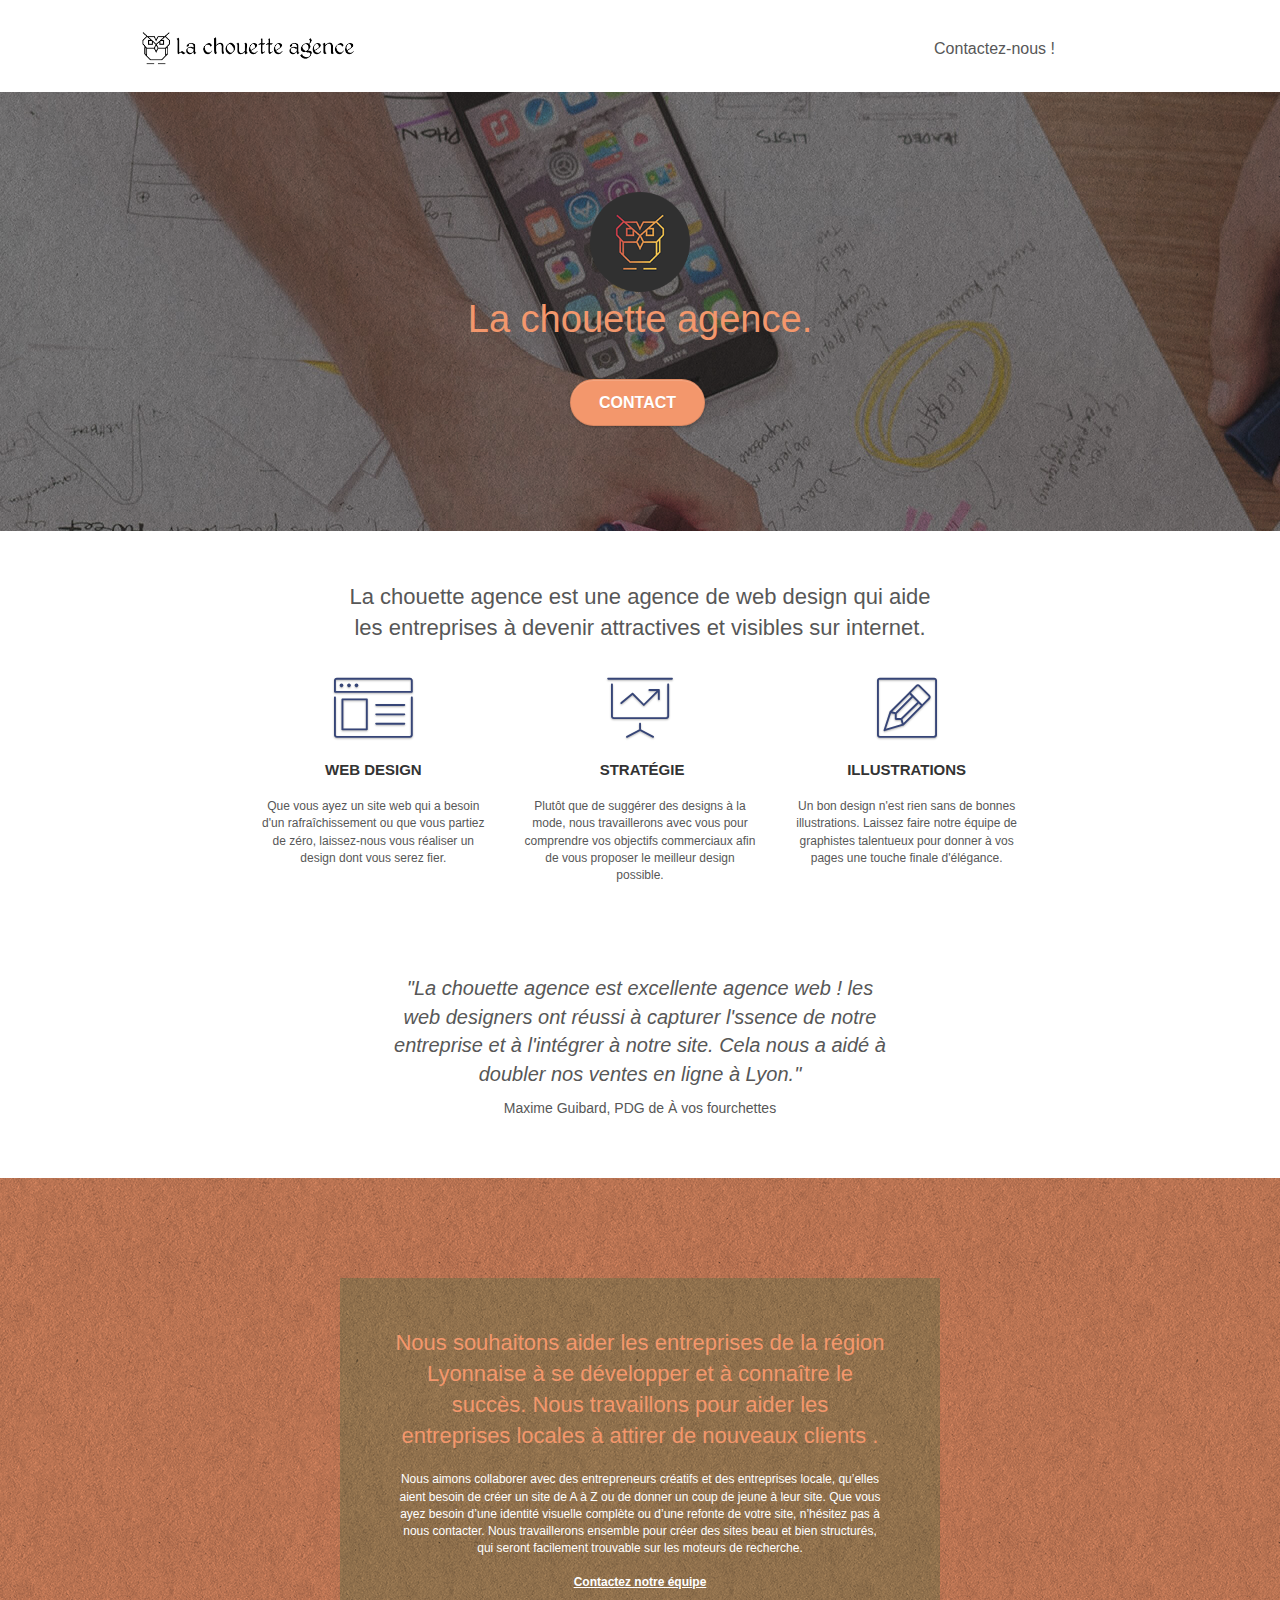
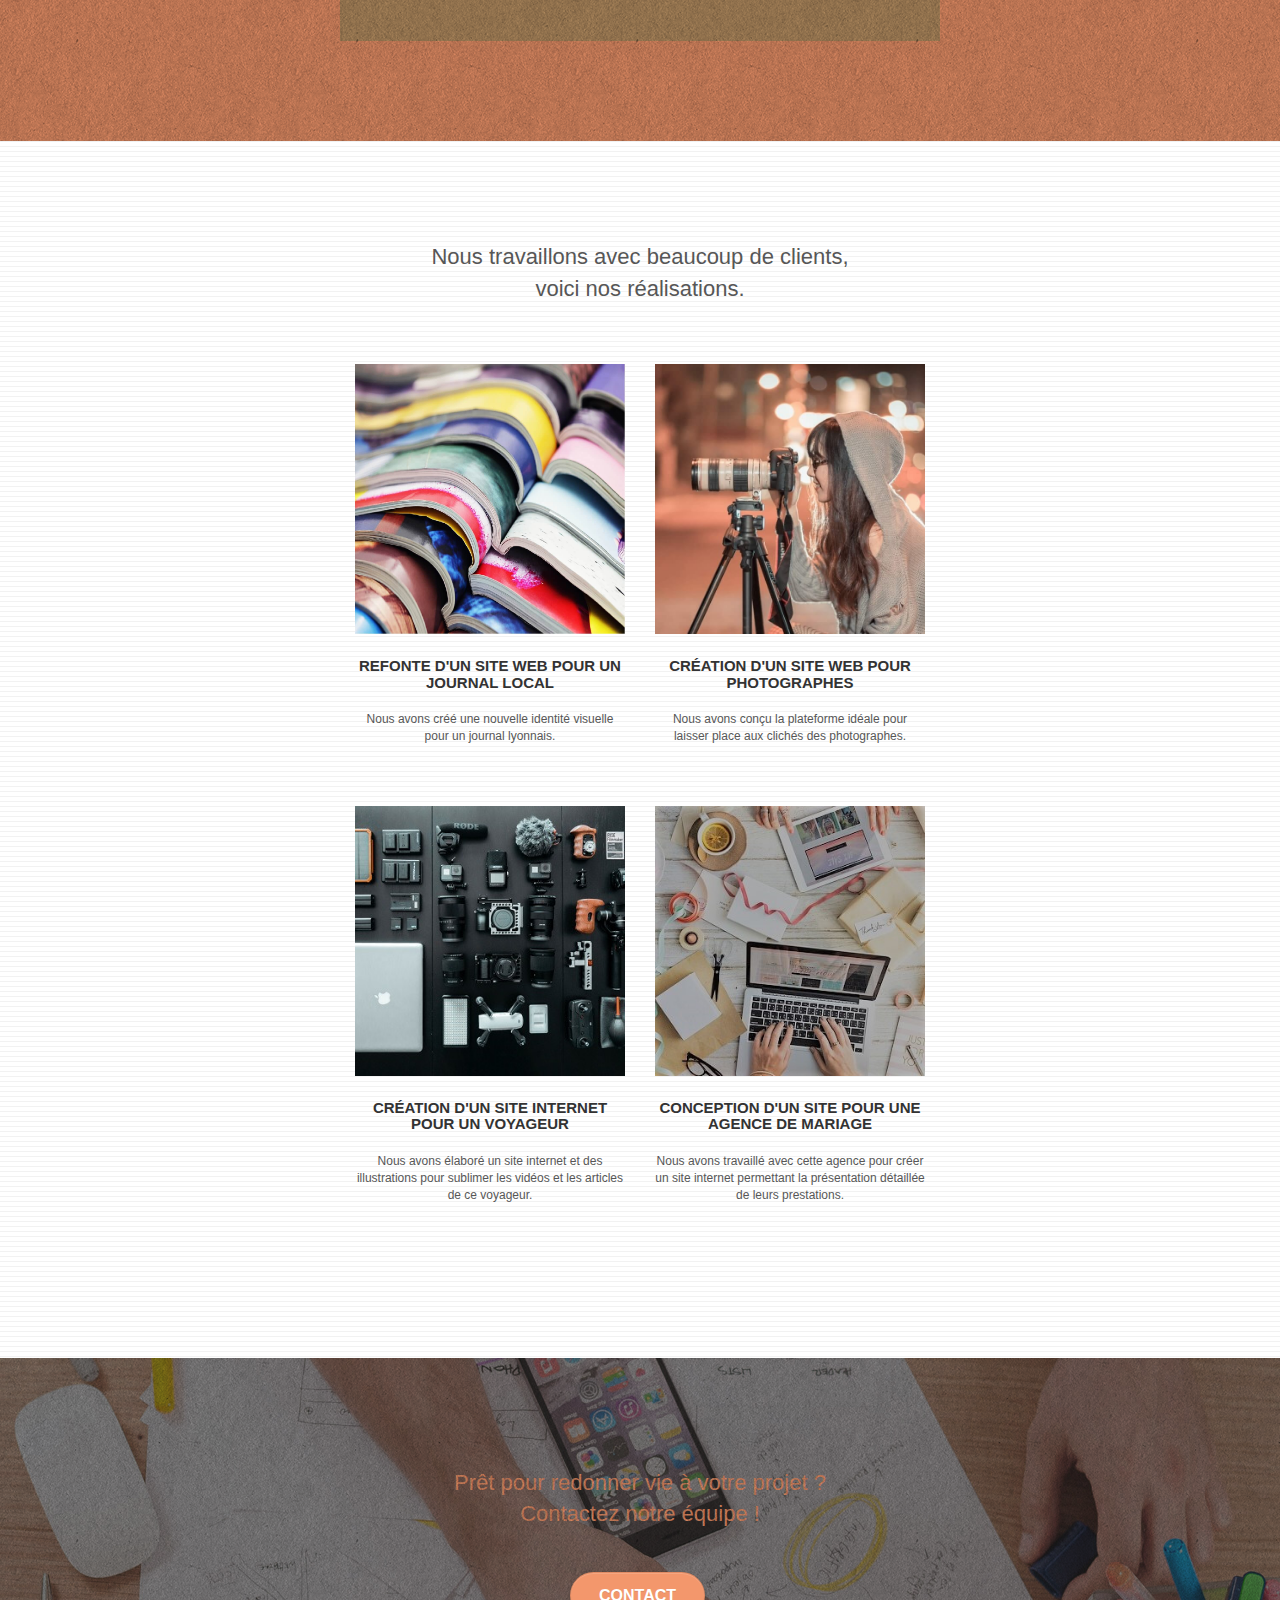
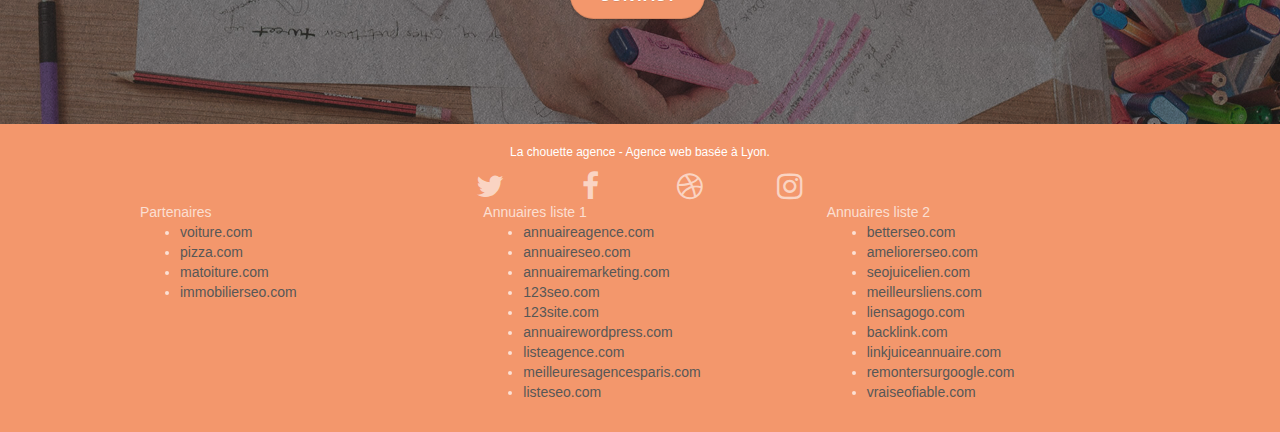
<file: index.html>
<!doctype html>
<html lang="fr">
<head>  
    <meta charset="utf-8">
    <meta name="keywords" content="entreprise web design lyon">
    <meta name="description" content="Agence de web design basée à Lyon">
    <meta name="viewport" content="width=device-width, initial-scale=1.0, viewport-fit=cover">
    <meta name="robots" content="index">
	<link rel="shortcut icon" type="image/png" href="favicon.jpg">
    
	<link rel="stylesheet" type="text/css" href="./css/bootstrap.css">
	<link rel="stylesheet" type="text/css" href="style.css">
	<link rel="stylesheet" type="text/css" href="./css/font-awesome.css">
	<link rel="stylesheet" type="text/css" href="./css/et-line.css">
	
  
 
    <title>La Chouette Agence - web design à Lyon</title>

</head>  
<body>
<!-- Analytics -->
 
<!-- Analytics END -->
 


<!-- Principal conteneur -->
<div class="page-container">
    
<!-- bloc-0 -->

<div class="bloc bgc-white l-bloc " id="bloc-0">
	<div class="container bloc-sm">

		<nav class="navbar row">
			<div class="navbar-header">
				
				<a class="navbar-brand" href="index.html"><img src="img/la-chouette-agence.png" alt="paris web design logo agence web meilleure agence" height="40" /></a>
				
				<button id="nav-toggle" type="button" class="ui-navbar-toggle navbar-toggle" data-toggle="collapse" data-target=".navbar-1">
					<span class="sr-only">Toggle navigation</span><span class="icon-bar"></span><span class="icon-bar"></span><span class="icon-bar"></span>
				</button>
			</div>
			<div class="collapse navbar-collapse navbar-1 special-dropdown-nav">
				<ul class="site-navigation nav navbar-nav">
				
				
					<li>
						<a href="contact.html">Contactez-nous !</a>
					</li>
				</ul>
			</div>
		</nav>
	</div>
</div>
<!-- bloc-0 END -->

<!-- bloc-1-presentation -->
<div class="bloc bgc-dark-slate-blue bg-banniere d-bloc bg-t-edge bloc-bg-texture texture-paper b-parallax" id="bloc-1-hero">
	<div class="container bloc-lg">
		<div class="row tight-width-whitespace">
			<div class="col-sm-12">
				<img src="img/logo.png" class="center-block image-resize-mode" width="100" alt="La chouette agence, agence web paris, création logo paris" />
				<p class="text-center hero-bloc-text tc-white ">
					La chouette agence.
				</p>
				<div class="text-center">
					<a href="contact.html" class="btn btn-lg btn-clean btn-rd cta-hero btn-atomic-tangerine" id="cta-hero">Contact</a>
				</div>
			</div>
		</div>
	</div>
</div>

<!-- bloc-1-presentation END -->

<!-- bloc-2-services -->
<div class="bloc bgc-white l-bloc" id="bloc-2-services">
	<div class="container bloc-md">
		<div class="row">
			<div class="col-sm-12 text-center ">
				<p class="title1"> La chouette agence est une agence de web design qui aide <br> les entreprises à devenir attractives et visibles sur internet.</p>
			</div>
		</div>
		<div class="row voffset-lg med-width-whitespace">
			<div class="col-sm-4">
				<div class="text-center">
					<span class="et-icon-browser sm-shadow icon-dark-slate-blue icons icon-lg"></span>
				</div>
				<h3 class="mg-md text-center">
					Web design
				</h3>
				<p class="text-center ">
					Que vous ayez un site web qui a besoin d'un rafraîchissement ou que vous partiez de zéro, laissez-nous vous réaliser un design dont vous serez fier.
				</p>
			</div>
			<div class="col-sm-4">
				<div class="text-center">
					<span class="et-icon-presentation sm-shadow icon-dark-slate-blue icons icon-lg"></span>
				</div>
				<h3 class="mg-md text-center">
					&nbsp;Stratégie
				</h3>
				<p class="text-center ">
					Plutôt que de suggérer des designs à la mode, nous travaillerons avec vous pour comprendre vos objectifs commerciaux afin de vous proposer le meilleur design possible.<br>
				</p>
			</div>
			<div class="col-sm-4">
				<div class="text-center">
					<span class="et-icon-edit sm-shadow icon-dark-slate-blue icons icon-lg"></span>
				</div>
				<h3 class="mg-md text-center">
					Illustrations
				</h3>
				<p class="text-center ">
					Un bon design n'est rien sans de bonnes illustrations. Laissez faire notre équipe de graphistes talentueux pour donner à vos pages une touche finale d'élégance.
				</p>
			</div>
		</div>
		<div class="row voffset-lg voffset">
			<div class="col-xs-12 col-md-8 col-md-offset-2 text-center">
				<p class="quote">"La chouette agence est excellente agence web ! les <br> web designers ont réussi à capturer l'ssence de notre <br> entreprise et à l'intégrer à notre site. Cela nous a aidé à <br> doubler nos ventes en ligne à Lyon."</p>
				<p class="legende">Maxime Guibard, PDG de À vos fourchettes</p>

			</div>
		</div>
	</div>
</div>
<!-- bloc-2-services END -->

<!-- bloc-3-what-i-do -->
<div class="bloc tc-white bgc-atomic-tangerine bg-presentation d-bloc bloc-bg-texture texture-paper b-parallax" id="bloc-3-what-i-do">
	<div class="container bloc-lg">
		<div class="row tight-width-whitespace black-background">
			<div class="col-sm-12">
				<h2 class="mg-md text-center tc-white">
					Nous souhaitons aider les entreprises de la région Lyonnaise à se développer et à connaître le succès. Nous travaillons pour aider les entreprises locales à attirer de nouveaux clients .<br>
				</h2>
				<p class="text-center white">
					Nous aimons collaborer avec des entrepreneurs créatifs et des entreprises locale, qu’elles aient besoin de créer un site de A à Z ou de donner un coup de jeune à leur site. Que vous ayez besoin d’une identité visuelle complète ou d’une refonte de votre site, n’hésitez pas à nous contacter. Nous travaillerons ensemble pour créer des sites beau et bien structurés, qui seront facilement trouvable sur les moteurs de recherche. <br><br><a class="ltc-white bold-link" href="contact.html">Contactez notre équipe</a><br>
				</p>
			</div>
		</div>
	</div>
</div>
<!-- bloc-3-what-i-do END -->

<!-- bloc-4-portfolio -->
<div class="bloc bgc-white bg-lines-h2-bg bg-repeat l-bloc" id="bloc-4-portfolio">
	<div class="container bloc-lg">
		<div class="row">
			<div class="col-sm-12 text-center">
				<p class="title1">Nous travaillons avec beaucoup de clients, <br> voici nos réalisations.</p>
			</div>
		</div>
		<div class="row tight-width-whitespace portfolio-row">
			<div class="col-sm-6">
				<a href="#" data-lightbox="img/1.jpg" data-gallery-id="gallery-1" data-caption="Refonte d'un site web pour un journal local" data-frame="snapshot-lb"><img src="img/1.jpg" alt="paris web design logo agence web meilleure agence et refonte site web journal" class="img-responsive portfolio-thumb" loading="lazy"/></a>
				<h3 class="mg-md text-center">
					Refonte d'un site web pour un journal local
				</h3>
				<p class="text-center">
					Nous avons créé une nouvelle identité visuelle pour un journal lyonnais.
				</p>
			</div>
			<div class="col-sm-6">
				<a href="#" data-lightbox="img/2.jpg" data-gallery-id="gallery-1" data-caption="Création d'un site web pour photographes" data-frame="snapshot-lb"><img src="img/2.jpg" class="img-responsive portfolio-thumb" alt="paris web design logo agence web meilleure agence, Création d'un site web pour photographes" loading="lazy" /></a>
				<h3 class="mg-md text-center">
					Création d'un site web pour photographes
				</h3>
				<p class="text-center">
					Nous avons conçu la plateforme idéale pour laisser place aux clichés des photographes.
				</p>
			</div>
		</div>
		<div class="row tight-width-whitespace portfolio-row">
			<div class="col-sm-6">
				<a href="#" data-lightbox="img/3.jpeg" data-gallery-id="gallery-1" data-caption="Création d'un site internet pour un voyageur" data-frame="snapshot-lb"><img src="img/3.jpeg" class="img-responsive portfolio-thumb" alt="paris web design logo agence web meilleure agence, Création d'un site web pour voyageur" loading="lazy"/></a>
				<h3 class="mg-md text-center">
					Création d'un site internet pour un voyageur
				</h3>
				<p class="text-center">
					Nous avons élaboré un site internet et des illustrations pour sublimer les vidéos et les articles de ce voyageur.
				</p>
			</div>
			<div class="col-sm-6">
				<a href="#" data-lightbox="img/4.jpeg" data-gallery-id="gallery-1" data-caption="Conception d'un site pour une agence de mariage" data-frame="snapshot-lb"><img src="img/4.jpeg" class="img-responsive portfolio-thumb" alt="paris web design logo agence web meilleure agence, Création d'un site web pour agence de mariage" loading="lazy"/></a>
				<h3 class="mg-md text-center">
					Conception d'un site pour une agence de mariage
				</h3>
				<p class="text-center">
					Nous avons travaillé avec cette agence pour créer un site internet permettant la présentation détaillée de leurs prestations.
				</p>
			</div>
		</div>
	</div>
</div>
<!-- bloc-4-portfolio END -->

<!-- bloc-5-cta -->
<div class="bloc bgc-dark-slate-blue bg-banniere d-bloc bloc-bg-texture texture-paper" id="bloc-5-cta">
	<div class="container bloc-lg">
		<div class="row">
			<h2 class="mg-md text-center tc-white">
				Prêt pour redonner vie à votre projet ?<br>Contactez notre équipe !
			</h2>
			<div class="col-sm-12 text-center">
				<a href="contact.html" class="btn btn-atomic-tangerine btn-clean btn-rd btn-lg cta-hero">Contact</a>
			</div>
		</div>
	</div>
</div>
<!-- bloc-5-cta END -->

<!-- Footer - bloc-8 -->
<div class="bloc bgc-atomic-tangerine d-bloc" id="bloc-8">
	<div class="container bloc-sm">
		<div class="row">
			<div class="col-sm-12">
				<p class="text-center white">
					La chouette agence - Agence web basée à Lyon.<br>
				</p>
				<div class="row row-no-gutters social">
					<div class="col-sm-3">
						<div class="text-center">
							<a class="social" href="index.html"><span class="fa fa-twitter icon-md"></span></a>
						</div>
					</div>
					<div class="col-sm-3">
						<div class="text-center">
							<a class="social" href="index.html"><span class="fa fa-facebook icon-md"></span></a>
						</div>
					</div>
					<div class="col-sm-3">
						<div class="text-center">
							<a class="social" href="index.html"><span class="fa fa-dribbble icon-md"></span></a>
						</div>
					</div>
					<div class="col-sm-3">
						<div class="text-center">
							<a class="social" href="index.html"><span class="fa fa-instagram icon-md"></span></a>
						</div>
					</div>
					
				</div>
				<div class="row">
					<div class="col-sm-4">
						Partenaires
							<ul>
								<li><a href="voiture.com">voiture.com</a></li>
								<li><a href="pizza.com">pizza.com</a></li>
								<li><a href="matoiture.com">matoiture.com</a></li>
								<li><a href="immobilierseo.com">immobilierseo.com</a></li>
							</ul>		
					</div>
					<div class="col-sm-4">
						Annuaires liste 1
						<ul>
							<li><a href="annuaireagence.com">annuaireagence.com</a></li>
							<li><a href="annuaireseo.com">annuaireseo.com</a></li>
							<li><a href="annuairemarketing.com">annuairemarketing.com</a></li>
							<li><a href="123seoture.com">123seo.com</a></li>
							<li><a href="123site.com">123site.com</a></li>
							<li><a href="annuairewordpress.com">annuairewordpress.com</a></li>
							<li><a href="listeagence.com">listeagence.com</a></li>
							<li><a href="meilleuresagencesparis.com">meilleuresagencesparis.com</a></li>
							<li><a href="listeseo.com">listeseo.com</a></li>
						</ul>
					</div>
					<div class="col-sm-4">
						Annuaires liste 2
						<ul>
							<li><a href="betterseo.com">betterseo.com</a></li>
							<li><a href="ameliorerseo.com">ameliorerseo.com</a></li>
							<li><a href="seojuicelien.com">seojuicelien.com</a></li>
							<li><a href="meilleursliens.com">meilleursliens.com</a></li>
							<li><a href="liensagogo.com">liensagogo.com</a></li>
							<li><a href="backlink.com">backlink.com</a></li>
							<li><a href="linkjuiceannuaire.com">linkjuiceannuaire.com</a></li>
							<li><a href="remontersurgoogle.com">remontersurgoogle.com</a></li>
							<li><a href="vraiseofiable.com">vraiseofiable.com</a></li>
						</ul>
					</div>
				</div>
			</div>
		</div>
	</div>
</div>
<!-- Footer - bloc-8 END -->

</div>
<!-- Principal conteneur END -->
    
<script src="./js/jquery-2.1.0.js"></script>
	<script src="./js/bootstrap.js"></script>
	<script src="./js/blocs.js"></script>
	<script src="./js/jquery.touchSwipe.js" defer></script>
	<script src="./js/gmaps.js"></script>

</body>
</html>
</file>
<file: style.css>
body {
    margin: 0;
    padding: 0;
    background: #FFF;
    overflow-x: hidden;
    -webkit-font-smoothing: antialiased;
    -moz-osx-font-smoothing: grayscale;
}

a,
button {
    transition: all .3s ease-in-out;
    outline: none!important;
}

a:hover {
    text-decoration: none;
    cursor: pointer;
}

.title1 {
    font-size: 2.2rem;
}

.quote {
    font-size: 2rem;
    font-style: italic;
}
.legende {
    font-size: 1.4rem;
}
#page-loading-blocs-notifaction {
    position: fixed;
    top: 0;
    bottom: 0;
    width: 100%;
    z-index: 100000;
    background: #FFFFFF url("img/pageload-spinner.gif") no-repeat center center;
}

.bloc {
    width: 100%;
    clear: both;
    background: 50% 50% no-repeat;
    padding: 0 50px;
    -webkit-background-size: cover;
    -moz-background-size: cover;
    -o-background-size: cover;
    background-size: cover;
    position: relative;
}

.bloc .container {
    padding-left: 0;
    padding-right: 0;
}

.bloc-lg {
    padding: 100px 50px;
}

.bloc-md {
    padding: 50px;
}

.bloc-sm {
    padding: 20px 50px;
}

.bg-center,
.bg-l-edge,
.bg-r-edge,
.bg-t-edge,
.bg-b-edge,
.bg-tl-edge,
.bg-bl-edge,
.bg-tr-edge,
.bg-br-edge,
.bg-repeat {
    -webkit-background-size: auto!important;
    -moz-background-size: auto!important;
    -o-background-size: auto!important;
    background-size: auto!important;
}

.bg-repeat {
    background: repeat;
}

.bg-t-edge {
    background: top no-repeat;
}

.bloc-bg-texture::before {
    content: "";
    background-size: 2px 2px;
    position: absolute;
    top: 0;
    bottom: 0;
    left: 0;
    right: 0;
}

.texture-paper::before {
    background: url("img/texture-paper.png");
    background-size: 280px 280px;
}

.b-parallax {
    background-attachment: fixed;
}

.d-bloc {
    color: rgba(255, 255, 255, .7);
}

.d-bloc button:hover {
    color: rgba(255, 255, 255, .9);
}

.d-bloc .icon-round,
.d-bloc .icon-square,
.d-bloc .icon-rounded,
.d-bloc .icon-semi-rounded-a,
.d-bloc .icon-semi-rounded-b {
    border-color: rgba(255, 255, 255, .9);
}

.d-bloc .divider-h span {
    border-color: rgba(255, 255, 255, .2);
}

.d-bloc .a-btn,
.d-bloc .navbar a,
.d-bloc .navbar-brand,
.d-bloc a .icon-sm,
.d-bloc a .icon-md,
.d-bloc a .icon-lg,
.d-bloc a .icon-xl,
.d-bloc h1 a,
.d-bloc h2 a,
.d-bloc h3 a,
.d-bloc h4 a,
.d-bloc h5 a,
.d-bloc h6 a,
.d-bloc p a {
    color: rgba(255, 255, 255, .6);
}

.d-bloc .a-btn:hover,
.d-bloc .navbar a:hover,
.d-bloc .navbar-brand:hover,
.d-bloc a:hover .icon-sm,
.d-bloc a:hover .icon-md,
.d-bloc a:hover .icon-lg,
.d-bloc a:hover .icon-xl,
.d-bloc h1 a:hover,
.d-bloc h2 a:hover,
.d-bloc h3 a:hover,
.d-bloc h4 a:hover,
.d-bloc h5 a:hover,
.d-bloc h6 a:hover,
.d-bloc p a:hover {
    color: rgba(255, 255, 255, 1);
}

.d-bloc .navbar-toggle .icon-bar {
    background: rgba(255, 255, 255, 1);
}

.d-bloc .btn-wire,
.d-bloc .btn-wire:hover {
    color: rgba(255, 255, 255, 1);
    border-color: rgba(255, 255, 255, 1);
}

.d-bloc .panel {
    color: rgba(0, 0, 0, .5);
}

.d-bloc .panel button:hover {
    color: rgba(0, 0, 0, .7);
}

.d-bloc .panel icon {
    border-color: rgba(0, 0, 0, .7);
}

.d-bloc .panel .divider-h span {
    border-color: rgba(0, 0, 0, .1);
}

.d-bloc .panel .a-btn {
    color: rgba(0, 0, 0, .6);
}

.d-bloc .panel .a-btn:hover {
    color: rgba(0, 0, 0, 1);
}

.d-bloc .panel .btn-wire,
.d-bloc .panel .btn-wire:hover {
    color: rgba(0, 0, 0, .7);
    border-color: rgba(0, 0, 0, .3);
}

.d-bloc .panel,
.l-bloc {
    color: rgba(0, 0, 0, .5);
}

.d-bloc .panel button:hover,
.l-bloc button:hover {
    color: rgba(0, 0, 0, .7);
}

.l-bloc .icon-round,
.l-bloc .icon-square,
.l-bloc .icon-rounded,
.l-bloc .icon-semi-rounded-a,
.l-bloc .icon-semi-rounded-b {
    border-color: rgba(0, 0, 0, .7);
}

.d-bloc .panel .divider-h span,
.l-bloc .divider-h span {
    border-color: rgba(0, 0, 0, .1);
}

.d-bloc .panel .a-btn,
.l-bloc .a-btn,
.l-bloc .navbar a,
.l-bloc .navbar-brand,
.l-bloc a .icon-sm,
.l-bloc a .icon-md,
.l-bloc a .icon-lg,
.l-bloc a .icon-xl,
.l-bloc h1 a,
.l-bloc h2 a,
.l-bloc h3 a,
.l-bloc h4 a,
.l-bloc h5 a,
.l-bloc h6 a,
.l-bloc p a {
    color: rgba(0, 0, 0, .6);
}

.d-bloc .panel .a-btn:hover,
.l-bloc .a-btn:hover,
.l-bloc .navbar a:hover,
.l-bloc .navbar-brand:hover,
.l-bloc a:hover .icon-sm,
.l-bloc a:hover .icon-md,
.l-bloc a:hover .icon-lg,
.l-bloc a:hover .icon-xl,
.l-bloc h1 a:hover,
.l-bloc h2 a:hover,
.l-bloc h3 a:hover,
.l-bloc h4 a:hover,
.l-bloc h5 a:hover,
.l-bloc h6 a:hover,
.l-bloc p a:hover {
    color: rgba(0, 0, 0, 1);
}

.l-bloc .navbar-toggle .icon-bar {
    color: rgba(0, 0, 0, .6);
}

.d-bloc .panel .btn-wire,
.d-bloc .panel .btn-wire:hover,
.l-bloc .btn-wire,
.l-bloc .btn-wire:hover {
    color: rgba(0, 0, 0, .7);
    border-color: rgba(0, 0, 0, .3);
}

.voffset {
    margin-top: 30px;
}

.voffset-lg {
    margin-top: 80px;
}

.row-no-gutters {
    margin-right: 0;
    margin-left: 0;
}

.row.row-no-gutters > [class^="col-"],
.row.row-no-gutters > [class*=" col-"] {
    padding-right: 0;
    padding-left: 0;
}

#bloc-1-hero h1 {
    font-size: 32px;
}

.navbar {
    margin-bottom: 0;
    z-index: 1;
}

.navbar-brand {
    height: auto;
    padding: 3px 15px;
    font-size: 25px;
    font-weight: normal;
    font-weight: 600;
    line-height: 44px;
}

.navbar-brand img {
    max-height: 200px;
    margin: 0 5px 0 0;
    display: inline;
}

.navbar-brand img[src$=svg] {
    min-width: 100px;
}

.nav-center .navbar-brand img {
    margin: 0;
}

.navbar .nav {
    padding-top: 2px;
    margin-right: -16px;
    float: right;
    z-index: 1;
}

.nav > li {
    float: left;
    margin-top: 4px;
    font-size: 16px;
}

.navbar-nav .open .dropdown-menu > li > a {
    text-align: inherit;
}

.nav > li a:hover,
.nav > li a:focus {
    background: transparent;
}

.navbar-toggle {
    margin: 10px 10px 0 0;
    border: 0px;
}

.navbar-toggle:hover {
    background: transparent!important;
}

.navbar-toggle .icon-bar {
    background-color: rgba(0, 0, 0, .5);
    width: 26px;
}

.nav-invert .navbar .nav {
    float: left;
}

.nav-invert .navbar-header,
.nav-invert .navbar-brand {
    float: right;
    position: relative;
    z-index: 2;
}

@media (min-width: 768px) {
    .site-navigation {
        position: absolute;
        top: 50%;
        right: 10rem;
        transform: translate(0, -50%);
        -webkit-transform: translateY(-50%);
    }
    .nav > li .dropdown-menu a,
    .nav > li .dropdown-menu a:hover {
        color: #484848;
    }
    .nav-invert .site-navigation {
        left: 0;
        right: 0;
    }
    .nav-center {
        text-align: center;
    }
    .nav-center .navbar-header {
        width: 100%;
    }
    .nav-center .navbar-header,
    .nav-center .navbar-brand,
    .nav-center .nav > li {
        float: none;
        display: inline-block;
    }
    .nav-center .site-navigation {
        position: relative;
        width: 100%;
        right: 0;
        margin-right: 0px;
        margin-top: 20px;
    }
    .nav-center.mini-nav .navbar-toggle {
        float: none;
        margin: 10px auto 0;
    }
}

.nav > li > .dropdown a {
    background: none!important;
    display: block;
    padding: 14px 15px;
}

nav .caret {
    margin: 0 5px;
}

.dropdown-menu .dropdown-menu {
    top: -8px;
    left: 100%;
}

.dropdown-menu .dropmenu-flow-right {
    top: 100%;
    left: 0;
    margin-left: -1px;
    border-top-left-radius: 0;
    border-top-right-radius: 0;
}

.dropdown-menu .dropdown span {
    border: 4px solid black;
    border-top-color: transparent;
    border-right-color: transparent;
    border-bottom-color: transparent;
    margin: 6px -5px 0 0!important;
    float: right;
}

.mg-md {
    margin-top: 10px;
    margin-bottom: 20px;
}

.mg-lg {
    margin-top: 10px;
    margin-bottom: 40px;
}

.btn {
    margin: 0 5px 5px 0;
}

.btn.pull-right {
    margin: 0 0 5px 5px;
}

.btn-d,
.btn-d:hover,
.btn-d:focus {
    color: #FFF;
    background: rgba(0, 0, 0, .3);
}

button {
    outline: none!important;
}

.btn-rd {
    border-radius: 40px;
}

.btn-clean {
    border: 1px solid rgba(0, 0, 0, .08);
    border-bottom-color: rgba(0, 0, 0, .1);
    text-shadow: 0 1px 0 rgba(0, 0, 1, .1);
    box-shadow: 0 1px 3px rgba(0, 0, 1, .25), inset 0 1px 0 0 rgba(255, 255, 255, .15);
}

.icon-md {
    font-size: 30px!important;
}

.icon-lg {
    font-size: 60px!important;
}

.sm-shadow {
    text-shadow: 0 1px 2px rgba(0, 0, 0, .3);
}

.panel-sq,
.panel-sq .panel-heading,
.panel-sq .panel-footer {
    border-radius: 0;
}

.panel-rd {
    border-radius: 30px;
}

.panel-rd .panel-heading {
    border-radius: 29px 29px 0 0;
}

.panel-rd .panel-footer {
    border-radius: 0 0 29px 29px;
}

.form-control {
    border-color: rgba(0, 0, 0, .1);
    box-shadow: none;
}

.scrollToTop {
    width: 40px;
    height: 40px;
    position: fixed;
    bottom: 20px;
    right: 20px;
    opacity: 0;
    z-index: 500;
    transition: all .3s ease-in-out;
}

.scrollToTop span {
    margin-top: 6px;
}

.showScrollTop {
    font-size: 14px;
    opacity: 1;
}

a[data-lightbox] {
    position: relative;
    display: block;
    text-align: center;
}

a[data-lightbox]:hover::before {
    content: "+";
    font-family: "HelveticaNeue-Light", "Helvetica Neue Light", "Helvetica Neue", Helvetica, Arial;
    font-size: 32px;
    width: 50px;
    height: 50px;
    margin-left: -25px;
    border-radius: 50%;
    background: rgba(0, 0, 0, .6);
    color: #FFF;
    font-weight: 100;
    z-index: 1;
    position: absolute;
    top: 50%;
    transform: translateY(-50%);
    -webkit-transform: translateY(-50%);
}

a[data-lightbox]:hover img {
    opacity: 0.6;
    -webkit-animation-fill-mode: none;
    animation-fill-mode: none;
}

#lightbox-modal {
    display: flex;
    align-items: center;
}

#lightbox-modal .modal-dialog {
    width: 90%;
    max-width: 900px;
    margin: 0 auto 0;
}

#lightbox-modal .modal-dialog img {
    max-height: 90vh;
    margin: 0 auto;
}

.lightbox-caption {
    padding: 20px;
    color: #FFF;
    background: rgba(0, 0, 0, .5);
    position: absolute;
    left: 15px;
    right: 15px;
    bottom: 5px;
}

.close-lightbox {
    color: #FFF;
    font-size: 30px;
    position: absolute;
    top: 20px;
    right: 20px;
    z-index: 20;
    background: rgba(0, 0, 0, .5);
    border: none;
    line-height: 30px;
    padding: 0 9px 5px;
    opacity: 0.3;
}

.close-lightbox:hover,
.next-lightbox:hover,
.prev-lightbox:hover {
    opacity: 1.0;
    color: #FFF;
}

.next-lightbox,
.prev-lightbox {
    font-size: 20px;
    color: rgba(255, 255, 255, .9);
    background: rgba(0, 0, 0, .5);
    transition: all .2s ease-in-out;
    position: absolute;
    top: 45%;
    z-index: 1;
    opacity: 0.4;
}

.next-lightbox {
    padding: 6px 8px 1px 13px;
    right: 25px;
}

.prev-lightbox {
    padding: 6px 13px 1px 10px;
    left: 25px;
}

.snapshot-lb .modal-body {
    padding-bottom: 45px;
}

.snapshot-lb .lightbox-caption {
    padding: 0;
    color: rgba(0, 0, 0, .5);
    background: none;
}

h1,
h2,
h3,
h4,
h5,
h6,
p,
label,
.btn,
a {
    font-family: "helvetica";
    font-weight: 400;
    color: #575757!important;
}

.container {
    max-width: 1000px;
}

.hero-bloc-text {
    font-size: 38px;
}

.hero-bloc-text-sub {
    font-size: 36px;
}

.statement-bloc-text {
    line-height: 26px;
    font-style: italic;
    font-size: 20px;
    text-align: center;
    font-weight: lighter;
    max-width: 520px;
    margin: auto auto auto auto;
}

p {
    font-size: 12px;
}

.tight-width-whitespace {
    max-width: 600px;
    margin: auto auto auto auto;
}

.h1 {
    font-size: 20px;
    font-family: "Open Sans";
}

.cta-hero {
    margin-top: 22px;
    color: #FFFFFF!important;
    text-transform: uppercase;
    padding: 12px 28px 12px 28px;
    font-size: 16px;
    font-weight: 700;
}

.social {
    max-width: 400px;
    margin: auto auto auto auto;
}

h2 {
    font-size: 22px;
    line-height: 1.4em;
}

h3 {
    font-size: 15px;
    text-transform: uppercase;
    font-weight: 700;
    color: #333333!important;
}

.med-width-whitespace {
    max-width: 800px;
    margin: auto auto auto auto;
    box-shadow: 0px 0px 0px #000000;
}

h1 {
    color: #333333!important;
}

h4 {
    color: #333333!important;
}

.icons {
    margin-bottom: 14px;
    margin-top: 24px;
}

.white {
    color: #FFFFFF!important;
}

.portfolio-thumb {
    margin-bottom: 24px;
}

.portfolio-row {
    margin-bottom: 44px;
    margin-top: 50px;
}

.avatar {
    box-shadow: 0px 4px 9px rgba(0, 0, 0, 0.3);
}

.black-background {
    background-color: rgba(165, 147, 99, 0.7);
    padding: 40px 40px 40px 40px;
}

.bold-link {
    font-weight: 900;
    text-decoration: underline!important;
}

.bgc-white {
    background-color: #FFFFFF;
}

.bgc-dark-slate-blue {
    background-color: #364577;
}

.bgc-atomic-tangerine {
    background-color: #F3976C;
}

.tc-white {
    color: #F3976C!important;
}

.btn-atomic-tangerine {
    background: #F3976C;
    color: #FFFFFF!important;
}

.btn-atomic-tangerine:hover {
    background: #c27956!important;
    color: #FFFFFF!important;
}

.ltc-white {
    color: #FFFFFF!important;
}

.ltc-white:hover {
    color: #cccccc!important;
}

.ltc-atomic-tangerine {
    color: #F3976C!important;
}

.ltc-atomic-tangerine:hover {
    color: #c27956!important;
}

.icon-dark-slate-blue {
    color: #364577!important;
    border-color: #364577!important;
}

.bg-dots-bg {
    background-image: url("img/dots-bg.png");
}

.bg-lines-h2-bg {
    background-image: url("img/lines-h2-bg.png");
}

.bg-banniere {
    background-image: url("img/la-chouette-agence-banniere.jpg");
}

.bg-presentation {
    background-image: url("img/image-de-presentation.jpeg");
}

@media (max-width: 1024px) {
    .bloc {
        padding-left: 20px;
        padding-right: 20px;
    }
    .bloc.full-width-bloc,
    .bloc-tile-2.full-width-bloc .container,
    .bloc-tile-3.full-width-bloc .container,
    .bloc-tile-4.full-width-bloc .container {
        padding-left: 0;
        padding-right: 0;
    }
}

@media (max-width: 992px) and (min-width: 768px) {
    .navbar .nav {
        max-width: 80%
    }
    .nav-center.navbar .nav {
        max-width: 100%
    }
}

@media only screen and (min-width: 768px) and (max-width: 1024px) and (orientation: landscape) {
    .b-parallax {
        background-attachment: scroll;
    }
}

@media only screen and (min-width: 1024px) and (max-width: 1366px) and (-webkit-min-device-pixel-ratio: 1.5) {
    .b-parallax {
        background-attachment: scroll;
    }
}

@media (max-width: 991px) {
    .container {
        width: 100%;
    }
    .b-parallax {
        background-attachment: scroll;
    }
    .page-container,
    #hero-bloc {
        overflow-x: hidden;
        position: relative;
    }
    .bloc {
        padding-left: 0;
        padding-right: 0;
    }
    .bloc-group,
    .bloc-group .bloc {
        display: block;
        width: 100%;
    }
    .bloc-fill-screen .fill-bloc-top-edge,
    .bloc-fill-screen .fill-bloc-bottom-edge {
        padding: 0 20px;
        padding-left: 0;
        padding-right: 0;
    }
}

@media (max-width: 767px) {
    .page-container {
        overflow-x: hidden;
        position: relative;
    }
    h1,
    h2,
    h3,
    h4,
    h5,
    h6,
    p,
    #disqus_thread {
        padding-left: 10px!important;
        padding-right: 10px!important;
    }
    .b-parallax {
        background-attachment: scroll;
    }
    .navbar .nav {
        padding-top: 0;
        border-top: 1px solid rgba(0, 0, 0, .2);
        float: none!important;
    }
    .navbar.row {
        margin-left: 0;
        margin-right: 0;
    }
    .site-navigation {
        position: inherit;
        transform: none;
        -webkit-transform: none;
        -ms-transform: none;
    }
    .nav > li {
        margin-top: 0;
        border-bottom: 1px solid rgba(0, 0, 0, .1);
        background: rgba(0, 0, 0, .05);
        text-align: left;
        padding-left: 15px;
        width: 100%;
    }
    .nav > li:hover {
        background: rgba(0, 0, 0, .08);
    }
    .dropdown .dropdown a .caret {
        float: none;
        margin: 5px 0 0 10px!important;
        border: 4px solid black;
        border-bottom-color: transparent;
        border-right-color: transparent;
        border-left-color: transparent;
    }
    #hero-bloc .navbar .nav {
        background: rgba(0, 0, 0, .8);
    }
    #hero-bloc .navbar .nav a {
        color: rgba(255, 255, 255, .6);
    }
    .hero {
        padding: 50px 0;
    }
    .hero-nav {
        left: -1px;
        right: -1px;
    }
    .navbar-collapse {
        padding: 0;
        overflow-x: hidden;
        -webkit-box-shadow: none;
        box-shadow: none;
    }
    .navbar-brand img {
        max-height: 40px;
        width: auto;
    }
    .nav-invert .navbar-header {
        float: none;
        width: 100%;
    }
    .nav-invert .navbar-toggle {
        float: left;
        margin-left: 10px;
    }
    .bloc {
        padding-left: 0;
        padding-right: 0;
    }
    .bloc-xxl,
    .bloc-xl,
    .bloc-lg {
        padding: 40px 0;
    }
    .bloc-sm,
    .bloc-md {
        padding-left: 0;
        padding-right: 0;
    }
    .bloc-tile-2 .container,
    .bloc-tile-3 .container,
    .bloc-tile-4 .container,
    .bloc-fill-screen .fill-bloc-top-edge,
    .bloc-fill-screen .fill-bloc-bottom-edge {
        padding-left: 0;
        padding-right: 0;
    }
    .a-block {
        padding: 0 10px;
    }
    .btn-dwn {
        display: none;
    }
    .voffset {
        margin-top: 5px;
    }
    .voffset-md {
        margin-top: 20px;
    }
    .voffset-lg {
        margin-top: 30px;
    }
    form {
        padding: 5px;
    }
    .close-lightbox {
        display: inline-block;
    }
    .blocsapp-device-iphone5 {
        background-size: 216px 425px;
        padding-top: 60px;
        width: 216px;
        height: 425px;
    }
    .blocsapp-device-iphone5 img {
        width: 180px;
        height: 320px;
    }
}

@media (max-width: 400px) {
    .bloc {
        padding-left: 0;
        padding-right: 0;
    }
}

@media (max-width: 767px) {
    .bloc-mob-center-text {
        text-align: center;
    }
}
</file>
<file: css/et-line.css>
@font-face {
    font-family: et-line;
    src: url(../fonts/et-line.eot);
    src: url(../fonts/et-line.eot?#iefix) format('embedded-opentype'), url(../fonts/et-line.woff) format('woff'), url(../fonts/et-line.ttf) format('truetype'), url(../fonts/et-line.svg#et-line) format('svg');
    font-weight: 400;
    font-style: normal
}

.et-icon-adjustments,
.et-icon-alarmclock,
.et-icon-anchor,
.et-icon-aperture,
.et-icon-attachment,
.et-icon-bargraph,
.et-icon-basket,
.et-icon-beaker,
.et-icon-bike,
.et-icon-book-open,
.et-icon-briefcase,
.et-icon-browser,
.et-icon-calendar,
.et-icon-camera,
.et-icon-caution,
.et-icon-chat,
.et-icon-circle-compass,
.et-icon-clipboard,
.et-icon-clock,
.et-icon-cloud,
.et-icon-compass,
.et-icon-desktop,
.et-icon-dial,
.et-icon-document,
.et-icon-documents,
.et-icon-download,
.et-icon-dribbble,
.et-icon-edit,
.et-icon-envelope,
.et-icon-expand,
.et-icon-facebook,
.et-icon-flag,
.et-icon-focus,
.et-icon-gears,
.et-icon-genius,
.et-icon-gift,
.et-icon-global,
.et-icon-globe,
.et-icon-googleplus,
.et-icon-grid,
.et-icon-happy,
.et-icon-hazardous,
.et-icon-heart,
.et-icon-hotairballoon,
.et-icon-hourglass,
.et-icon-key,
.et-icon-laptop,
.et-icon-layers,
.et-icon-lifesaver,
.et-icon-lightbulb,
.et-icon-linegraph,
.et-icon-linkedin,
.et-icon-lock,
.et-icon-magnifying-glass,
.et-icon-map,
.et-icon-map-pin,
.et-icon-megaphone,
.et-icon-mic,
.et-icon-mobile,
.et-icon-newspaper,
.et-icon-notebook,
.et-icon-paintbrush,
.et-icon-paperclip,
.et-icon-pencil,
.et-icon-phone,
.et-icon-picture,
.et-icon-pictures,
.et-icon-piechart,
.et-icon-presentation,
.et-icon-pricetags,
.et-icon-printer,
.et-icon-profile-female,
.et-icon-profile-male,
.et-icon-puzzle,
.et-icon-quote,
.et-icon-recycle,
.et-icon-refresh,
.et-icon-ribbon,
.et-icon-rss,
.et-icon-sad,
.et-icon-scissors,
.et-icon-scope,
.et-icon-search,
.et-icon-shield,
.et-icon-speedometer,
.et-icon-strategy,
.et-icon-streetsign,
.et-icon-tablet,
.et-icon-target,
.et-icon-telescope,
.et-icon-toolbox,
.et-icon-tools,
.et-icon-tools-2,
.et-icon-trophy,
.et-icon-tumblr,
.et-icon-twitter,
.et-icon-upload,
.et-icon-video,
.et-icon-wallet,
.et-icon-wine {
    font-family: et-line;
    speak: none;
    font-style: normal;
    font-weight: 400;
    font-variant: normal;
    text-transform: none;
    line-height: 1;
    -webkit-font-smoothing: antialiased;
    -moz-osx-font-smoothing: grayscale;
    display: inline-block
}

.et-icon-mobile:before {
    content: "\e000"
}

.et-icon-laptop:before {
    content: "\e001"
}

.et-icon-desktop:before {
    content: "\e002"
}

.et-icon-tablet:before {
    content: "\e003"
}

.et-icon-phone:before {
    content: "\e004"
}

.et-icon-document:before {
    content: "\e005"
}

.et-icon-documents:before {
    content: "\e006"
}

.et-icon-search:before {
    content: "\e007"
}

.et-icon-clipboard:before {
    content: "\e008"
}

.et-icon-newspaper:before {
    content: "\e009"
}

.et-icon-notebook:before {
    content: "\e00a"
}

.et-icon-book-open:before {
    content: "\e00b"
}

.et-icon-browser:before {
    content: "\e00c"
}

.et-icon-calendar:before {
    content: "\e00d"
}

.et-icon-presentation:before {
    content: "\e00e"
}

.et-icon-picture:before {
    content: "\e00f"
}

.et-icon-pictures:before {
    content: "\e010"
}

.et-icon-video:before {
    content: "\e011"
}

.et-icon-camera:before {
    content: "\e012"
}

.et-icon-printer:before {
    content: "\e013"
}

.et-icon-toolbox:before {
    content: "\e014"
}

.et-icon-briefcase:before {
    content: "\e015"
}

.et-icon-wallet:before {
    content: "\e016"
}

.et-icon-gift:before {
    content: "\e017"
}

.et-icon-bargraph:before {
    content: "\e018"
}

.et-icon-grid:before {
    content: "\e019"
}

.et-icon-expand:before {
    content: "\e01a"
}

.et-icon-focus:before {
    content: "\e01b"
}

.et-icon-edit:before {
    content: "\e01c"
}

.et-icon-adjustments:before {
    content: "\e01d"
}

.et-icon-ribbon:before {
    content: "\e01e"
}

.et-icon-hourglass:before {
    content: "\e01f"
}

.et-icon-lock:before {
    content: "\e020"
}

.et-icon-megaphone:before {
    content: "\e021"
}

.et-icon-shield:before {
    content: "\e022"
}

.et-icon-trophy:before {
    content: "\e023"
}

.et-icon-flag:before {
    content: "\e024"
}

.et-icon-map:before {
    content: "\e025"
}

.et-icon-puzzle:before {
    content: "\e026"
}

.et-icon-basket:before {
    content: "\e027"
}

.et-icon-envelope:before {
    content: "\e028"
}

.et-icon-streetsign:before {
    content: "\e029"
}

.et-icon-telescope:before {
    content: "\e02a"
}

.et-icon-gears:before {
    content: "\e02b"
}

.et-icon-key:before {
    content: "\e02c"
}

.et-icon-paperclip:before {
    content: "\e02d"
}

.et-icon-attachment:before {
    content: "\e02e"
}

.et-icon-pricetags:before {
    content: "\e02f"
}

.et-icon-lightbulb:before {
    content: "\e030"
}

.et-icon-layers:before {
    content: "\e031"
}

.et-icon-pencil:before {
    content: "\e032"
}

.et-icon-tools:before {
    content: "\e033"
}

.et-icon-tools-2:before {
    content: "\e034"
}

.et-icon-scissors:before {
    content: "\e035"
}

.et-icon-paintbrush:before {
    content: "\e036"
}

.et-icon-magnifying-glass:before {
    content: "\e037"
}

.et-icon-circle-compass:before {
    content: "\e038"
}

.et-icon-linegraph:before {
    content: "\e039"
}

.et-icon-mic:before {
    content: "\e03a"
}

.et-icon-strategy:before {
    content: "\e03b"
}

.et-icon-beaker:before {
    content: "\e03c"
}

.et-icon-caution:before {
    content: "\e03d"
}

.et-icon-recycle:before {
    content: "\e03e"
}

.et-icon-anchor:before {
    content: "\e03f"
}

.et-icon-profile-male:before {
    content: "\e040"
}

.et-icon-profile-female:before {
    content: "\e041"
}

.et-icon-bike:before {
    content: "\e042"
}

.et-icon-wine:before {
    content: "\e043"
}

.et-icon-hotairballoon:before {
    content: "\e044"
}

.et-icon-globe:before {
    content: "\e045"
}

.et-icon-genius:before {
    content: "\e046"
}

.et-icon-map-pin:before {
    content: "\e047"
}

.et-icon-dial:before {
    content: "\e048"
}

.et-icon-chat:before {
    content: "\e049"
}

.et-icon-heart:before {
    content: "\e04a"
}

.et-icon-cloud:before {
    content: "\e04b"
}

.et-icon-upload:before {
    content: "\e04c"
}

.et-icon-download:before {
    content: "\e04d"
}

.et-icon-target:before {
    content: "\e04e"
}

.et-icon-hazardous:before {
    content: "\e04f"
}

.et-icon-piechart:before {
    content: "\e050"
}

.et-icon-speedometer:before {
    content: "\e051"
}

.et-icon-global:before {
    content: "\e052"
}

.et-icon-compass:before {
    content: "\e053"
}

.et-icon-lifesaver:before {
    content: "\e054"
}

.et-icon-clock:before {
    content: "\e055"
}

.et-icon-aperture:before {
    content: "\e056"
}

.et-icon-quote:before {
    content: "\e057"
}

.et-icon-scope:before {
    content: "\e058"
}

.et-icon-alarmclock:before {
    content: "\e059"
}

.et-icon-refresh:before {
    content: "\e05a"
}

.et-icon-happy:before {
    content: "\e05b"
}

.et-icon-sad:before {
    content: "\e05c"
}

.et-icon-facebook:before {
    content: "\e05d"
}

.et-icon-twitter:before {
    content: "\e05e"
}

.et-icon-googleplus:before {
    content: "\e05f"
}

.et-icon-rss:before {
    content: "\e060"
}

.et-icon-tumblr:before {
    content: "\e061"
}

.et-icon-linkedin:before {
    content: "\e062"
}

.et-icon-dribbble:before {
    content: "\e063"
}
</file>
